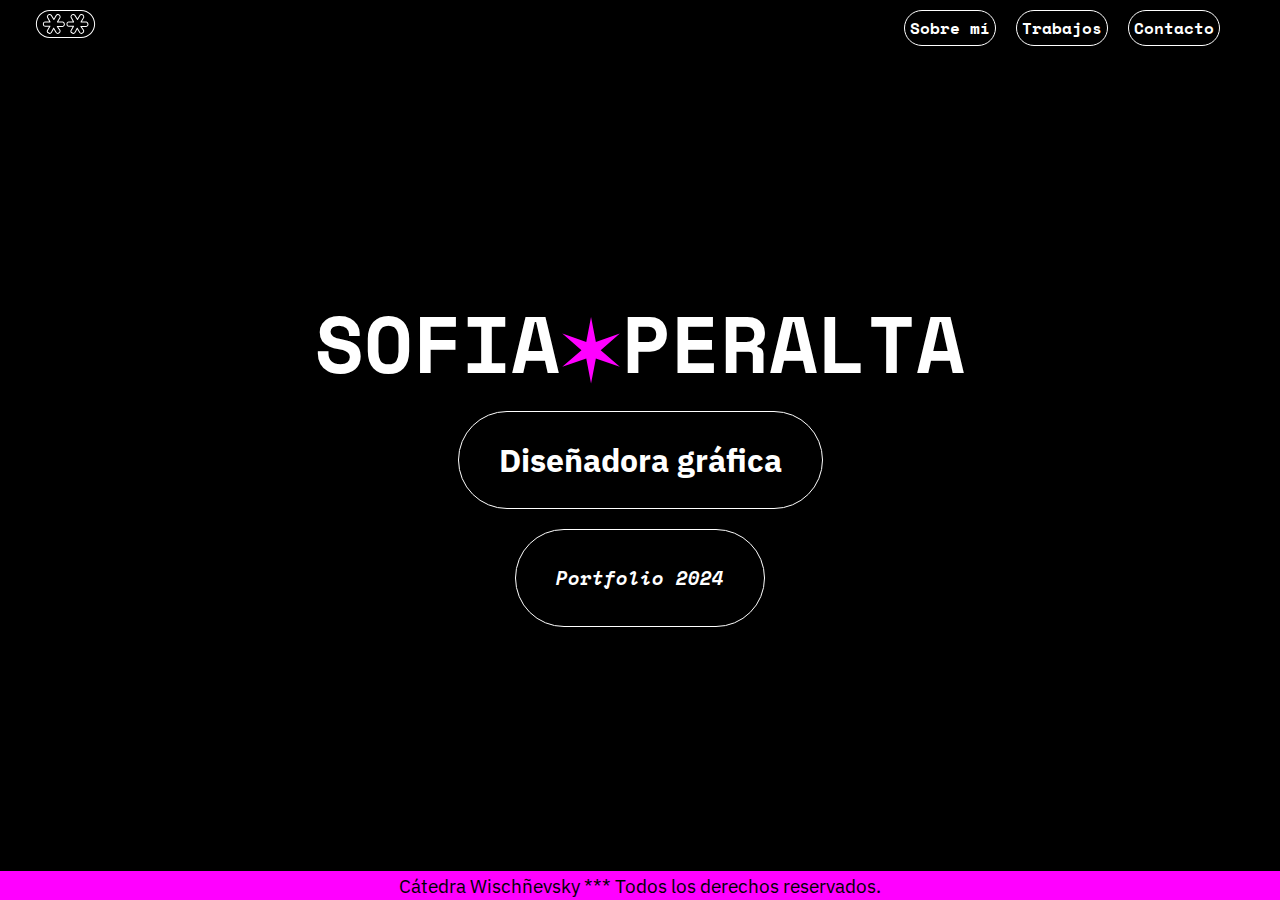
<file: index.html>
<!doctype html>
<html>
<head>
<meta charset="utf-8">
<meta name="viewport" content="width=device-width, initial-scale=1">
<title>SofiaCV</title>
<link href="styles.css" rel="stylesheet" type="text/css">
<link rel="preconnect" href="https://fonts.googleapis.com">
<link rel="preconnect" href="https://fonts.gstatic.com" crossorigin>
<link href="https://fonts.googleapis.com/css2?family=Space+Mono:ital,wght@0,400;0,700;1,400;1,700&display=swap" rel="stylesheet">
<link rel="preconnect" href="https://fonts.googleapis.com">
<link rel="preconnect" href="https://fonts.gstatic.com" crossorigin>
<link href="https://fonts.googleapis.com/css2?family=IBM+Plex+Sans:ital,wght@0,100;0,200;0,300;0,400;0,500;0,600;0,700;1,100;1,200;1,300;1,400;1,500;1,600;1,700&display=swap" rel="stylesheet">
<link rel="icon" href="img/archivos-svg/favicon.svg" type="favicon">
</head>

<body>
		<header>
		<nav class="navbar" >
			<a class="nav-boton-home" href="index.html" target="_self">	 
				<img src="img/archivos-svg/boton-principal.svg" alt="boton" width="120.568px" height="38px" class="svg"/>
			</a>
			<ul class="lista-elementos">
				<li><a href="sobre-mi.html" target="_self">Sobre mí</a></li>
				<li><a href="trabajos.html" target="_self">Trabajos</a></li>
				<li><a href="contacto.html" target="_self">Contacto</a></li>
			</ul>
		</nav>
	</header>
	
<main>
	<div class="principal">
				<h1>SOFIA<span>✶</span>PERALTA</h1>
				<h2>Diseñadora gráfica</h2>
				<h3>Portfolio 2024</h3>
	</div>
</main>
	<footer>
		<p class= "footer-legal"> Cátedra Wischñevsky *** Todos los derechos reservados.</p>
	</footer>

</body>
</html>
</file>
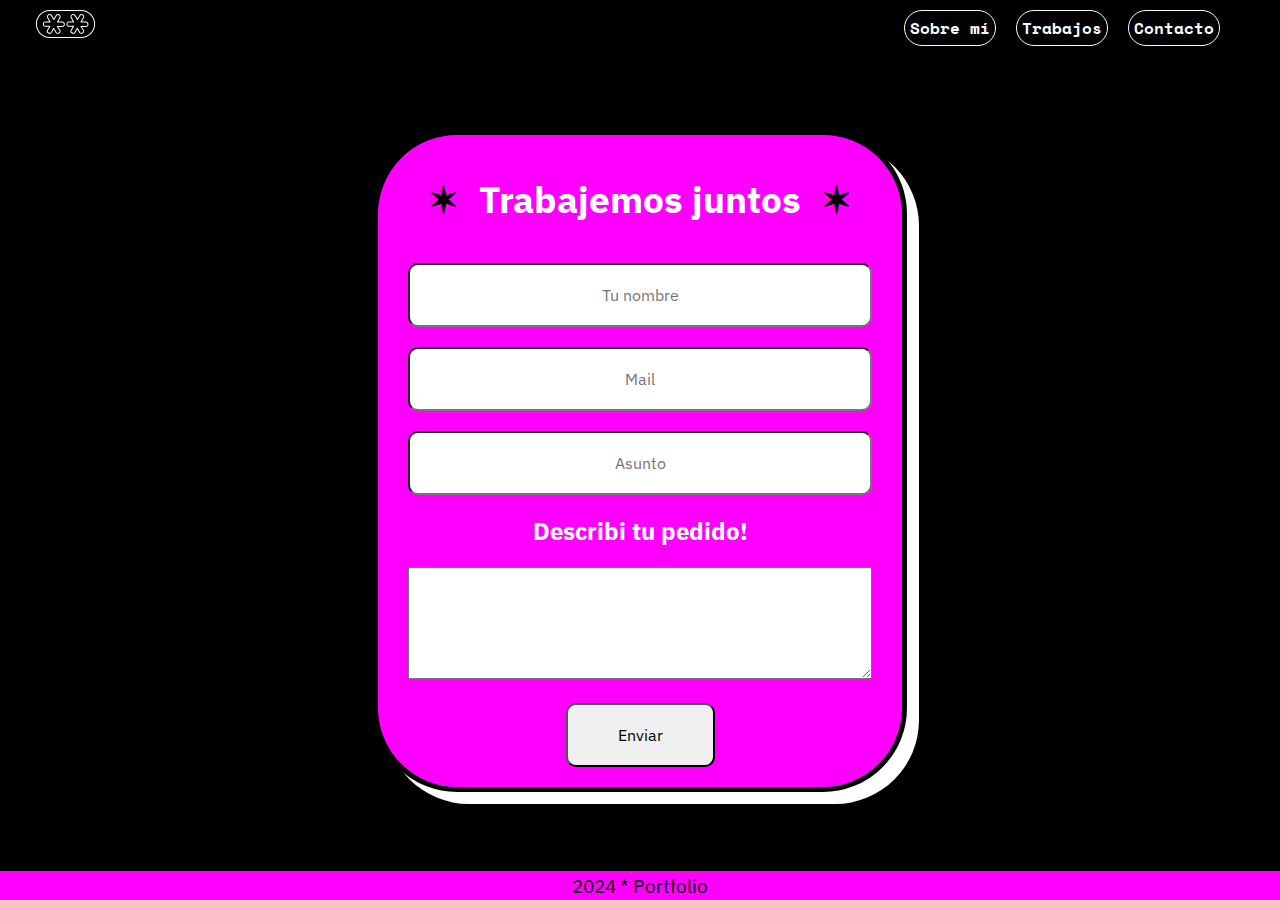
<file: contacto.html>
<!doctype html>
<html>
<head>
<meta charset="utf-8">
<meta name="viewport" content="width=device-width, initial-scale=1.0">
<title>SofiaCV</title>
<link href="styles.css" rel="stylesheet" type="text/css">
<link rel="preconnect" href="https://fonts.googleapis.com">
<link rel="preconnect" href="https://fonts.gstatic.com" crossorigin>
<link href="https://fonts.googleapis.com/css2?family=Space+Mono:ital,wght@0,400;0,700;1,400;1,700&display=swap" rel="stylesheet">
<link rel="preconnect" href="https://fonts.googleapis.com">
<link rel="preconnect" href="https://fonts.gstatic.com" crossorigin>
<link href="https://fonts.googleapis.com/css2?family=IBM+Plex+Sans:ital,wght@0,100;0,200;0,300;0,400;0,500;0,600;0,700;1,100;1,200;1,300;1,400;1,500;1,600;1,700&display=swap" rel="stylesheet">
<link rel="icon" href="img/archivos-svg/favicon.svg" type="favicon">
</head>

<body>
	<header>
		<nav class="navbar" >
			<a class="nav-boton-home" href="index.html" target="_self"><img src="img/archivos-svg/boton-principal.svg" alt="boton" width="120.568px" height="38px" class="svg"/></a>
			<ul class="lista-elementos">
				<li><a href="sobre-mi.html" target="_self">Sobre mí</a></li>
				<li><a href="trabajos.html" target="_self">Trabajos</a></li>
				<li><a href="contacto.html" target="_self">Contacto</a></li>
			</ul>
		</nav>
	</header>
	
<main>
	
<section class="formulario-contenedor">
	<div class="formulario">		
		<h2><span>✶</span>Trabajemos juntos<span>✶</span></h2>
			<form>
				<input class="bloque" type="text" name="nombres" id="nombres" placeholder="Tu nombre">
				<input class="bloque" type="text" name="email" id="email" placeholder="Mail">
				<input class="bloque" type="text" name="asunto" id="asunto" placeholder="Asunto">
				<label><p>Describi tu pedido!</p><textarea name="pedido" spellcheck="false"></textarea></label>
				<div class="boton-enviar">
				<input type="submit" value="Enviar">
				</div>
			</form>
		</div>
</section>

</main>
<footer>
	<p class= "footer-legal">2024 * Portfolio</p>
</footer>	
</body>
</html>
</file>
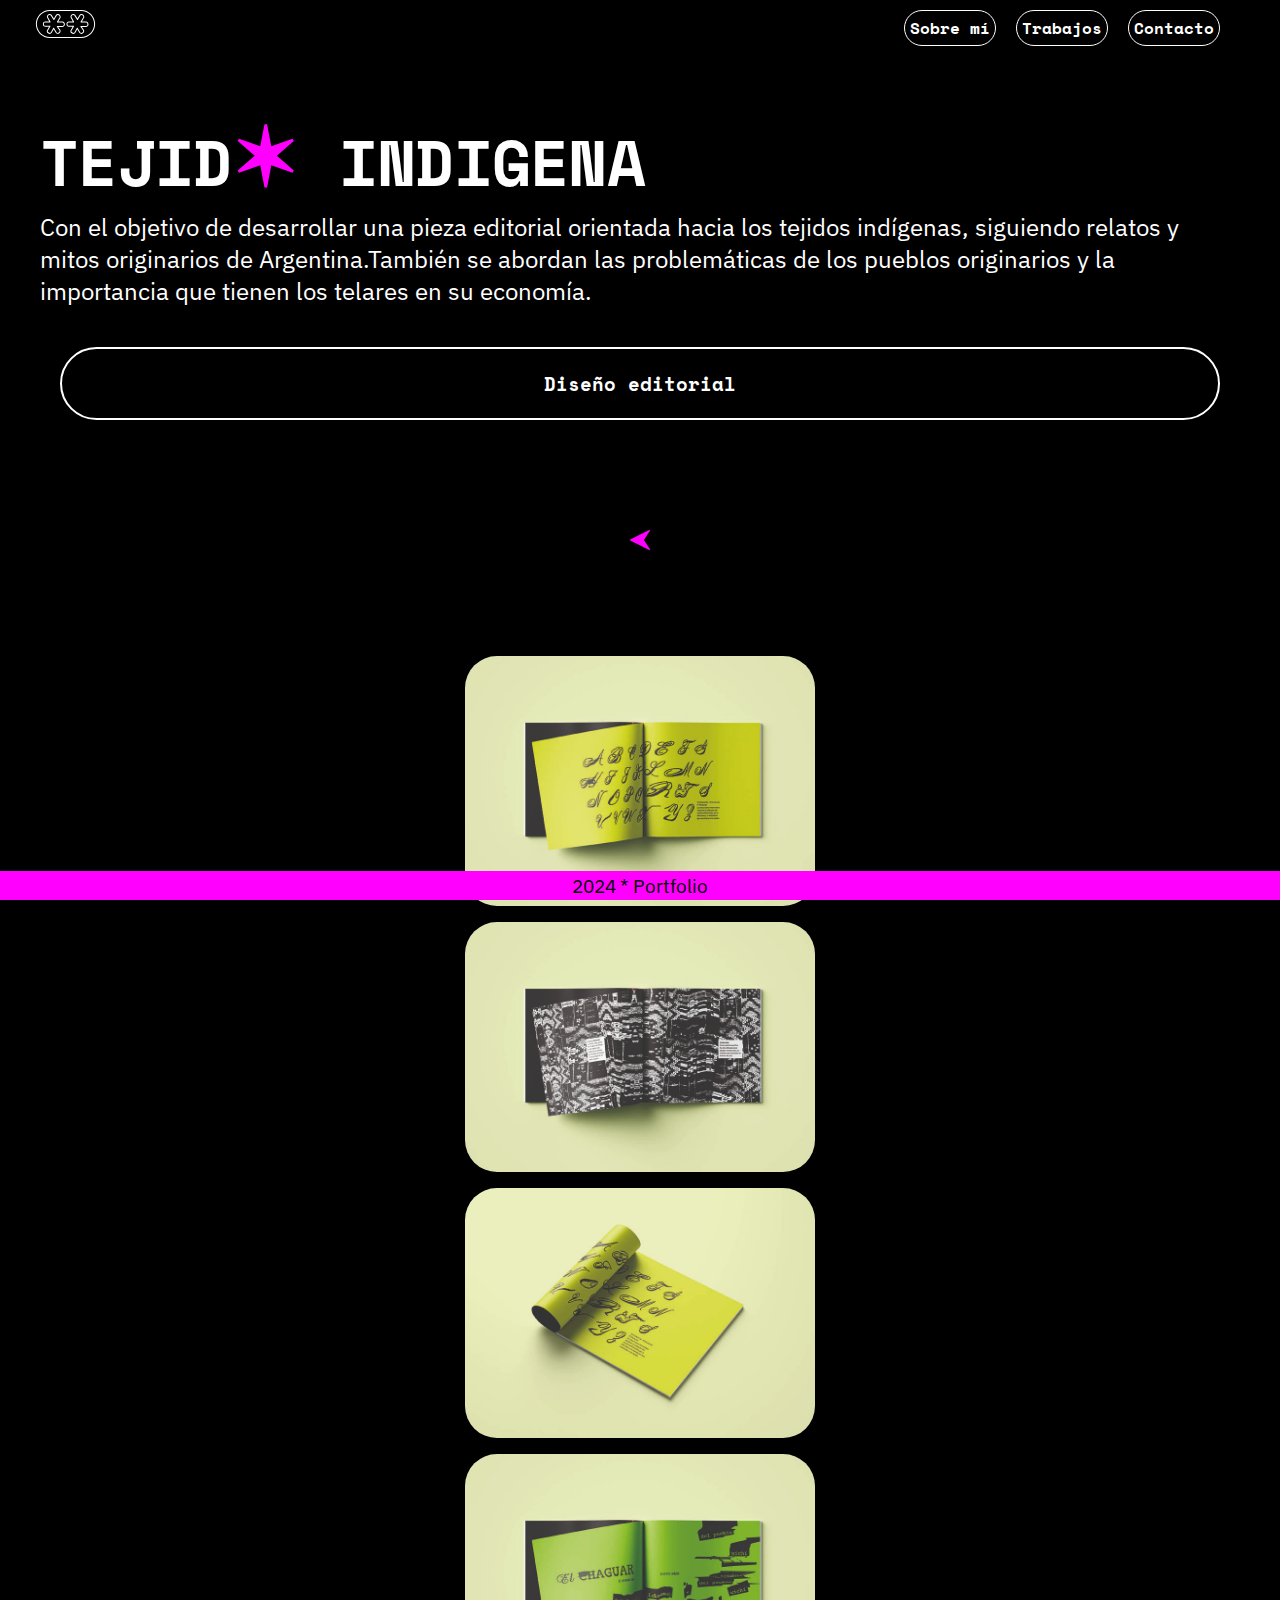
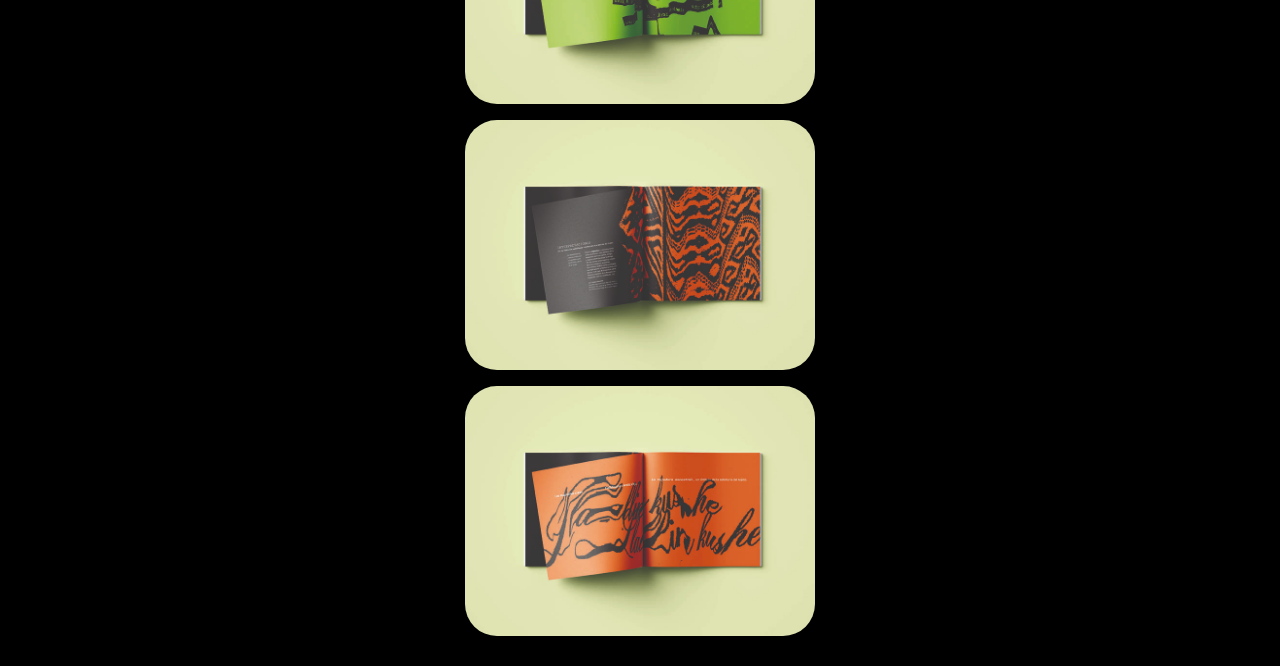
<file: editorial-tejido.html>
<!doctype html>
<html>
<head>
<meta charset="utf-8">
<meta name="viewport" content="width=device-width, initial-scale=1.0">
<title>SofiaCV</title>
<link href="styles.css" rel="stylesheet" type="text/css">
<link rel="preconnect" href="https://fonts.googleapis.com">
<link rel="preconnect" href="https://fonts.gstatic.com" crossorigin>
<link href="https://fonts.googleapis.com/css2?family=Space+Mono:ital,wght@0,400;0,700;1,400;1,700&display=swap" rel="stylesheet">
<link rel="preconnect" href="https://fonts.googleapis.com">
<link rel="preconnect" href="https://fonts.gstatic.com" crossorigin>
<link href="https://fonts.googleapis.com/css2?family=IBM+Plex+Sans:ital,wght@0,100;0,200;0,300;0,400;0,500;0,600;0,700;1,100;1,200;1,300;1,400;1,500;1,600;1,700&display=swap" rel="stylesheet">
<link rel="icon" href="img/archivos-svg/favicon.svg" type="favicon">
</head>


<body>
	<header>
		<nav class="navbar" >
			<a class="nav-boton-home" href="index.html" target="_self"><img src="img/archivos-svg/boton-principal.svg" alt="boton" width="120.568px" height="38px" class="svg"/></a>
			<ul class="lista-elementos">
				<li><a href="sobre-mi.html" target="_self">Sobre mí</a></li>
				<li><a href="trabajos.html" target="_self">Trabajos</a></li>
				<li><a href="contacto.html" target="_self">Contacto</a></li>
			</ul>
		</nav>
	</header>
	
<main>
	<section class="contenedor-estructura">
			<div class="contenedor-descripcion">
			<h1>TEJID<span>✶</span> INDIGENA</h1>
				<p>Con el objetivo de desarrollar una pieza editorial orientada hacia los tejidos indígenas, siguiendo relatos y mitos originarios de Argentina.También se abordan las problemáticas de los pueblos originarios y la importancia que tienen los telares en su economía.</p>	
					<div class="contenedor-descripcion">
						<ul>
						<li>Diseño editorial</li>
						</ul>
					</div>
			</div>
		<a href="trabajos.html"><div class="flecha"><img src="img/archivos-svg/left-flecha.svg" alt="volver" width="20px" height="20px" class="svg"/></div></a>
		<div class="grid-trabajos">
			<section>
				<article class="grid-items">
					<img src="img/galeria/editorial-4.jpg" alt="tejidos" width="350px" height="250px" class="img"/>
					<img src="img/galeria/editorial-7.jpg" alt="tejidos" width="350px" height="250px" class="img"/>
					<img src="img/galeria/editorial-3.jpg" alt="tejidos" width="350px" height="250px" class="img"/>
					<img src="img/galeria/editorial-1.jpg" alt="tejidos" width="350px" height="250px" class="img"/>
					<img src="img/galeria/editorial-5.jpg" alt="tejidos" width="350px" height="250px" class="img"/>
					<img src="img/galeria/editorial-6.jpg" alt="tejidos" width="350px" height="250px" class="img"/>
				</article>
			</section>
		</div>
	</section>				
</main>
<footer>
<p class= "footer-legal">2024 * Portfolio</p>
</footer>
	
</body>
</html>
</file>
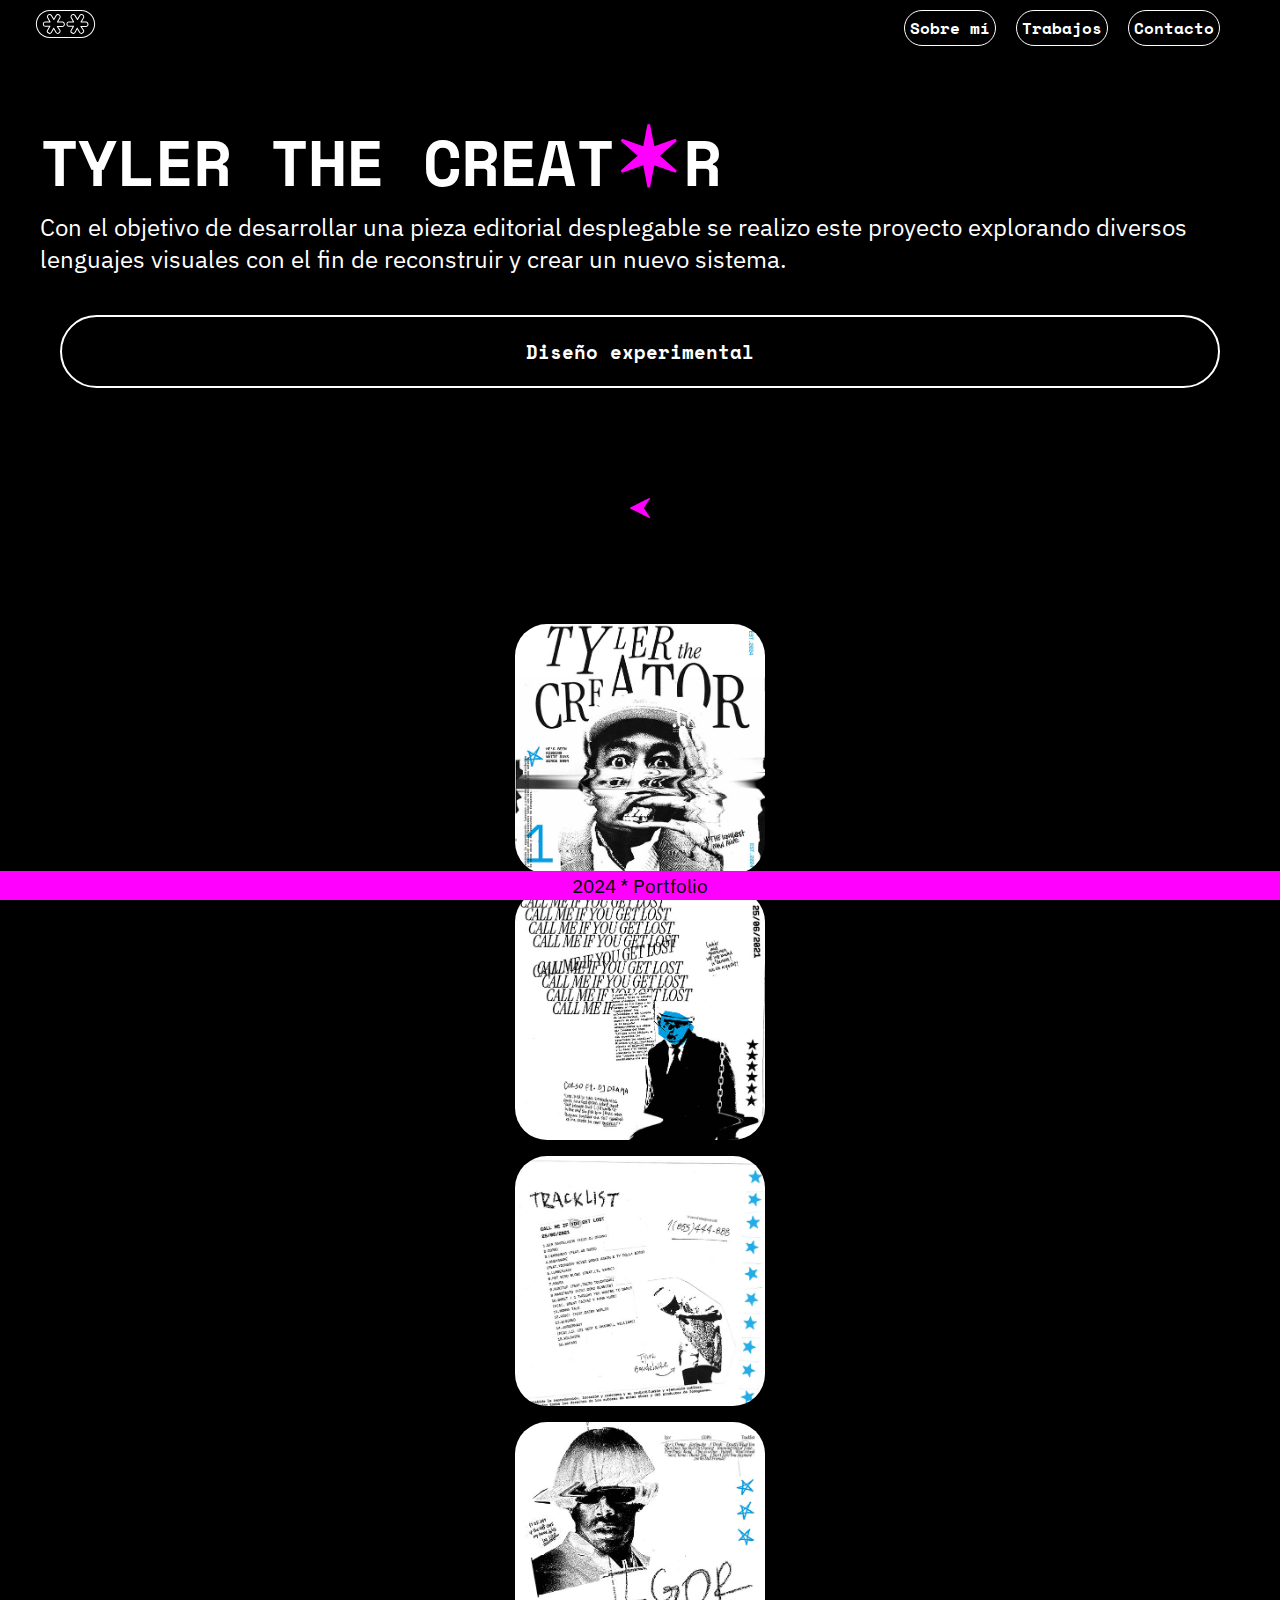
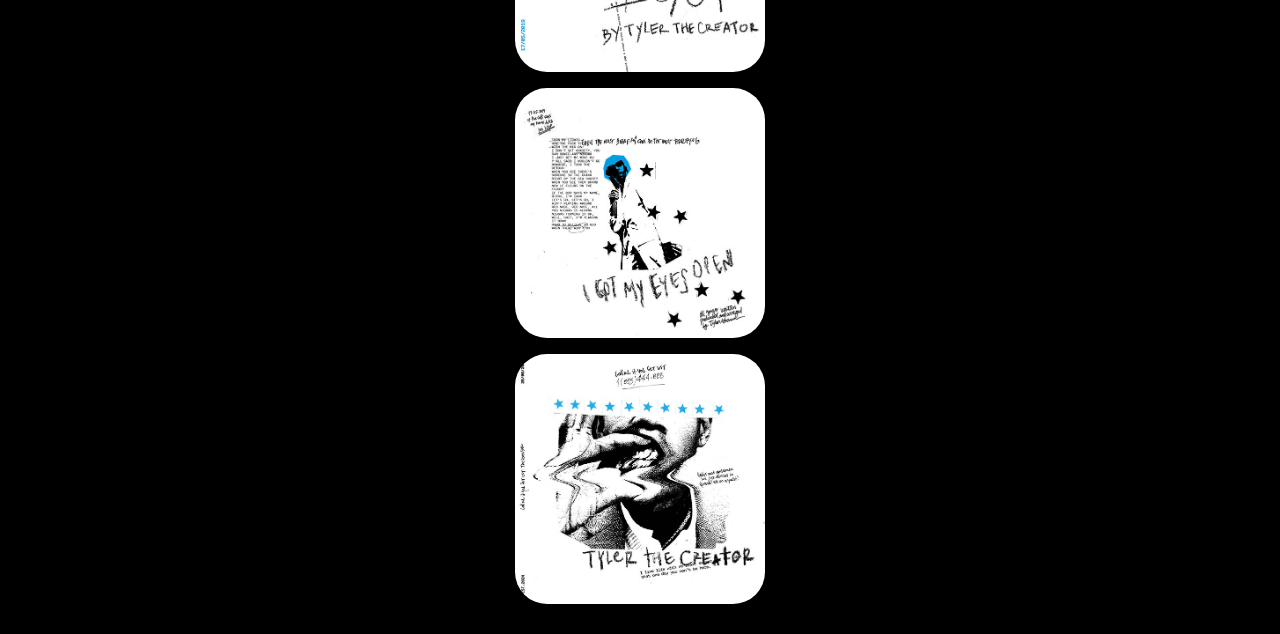
<file: editorial-tyler.html>
<!doctype html>
<html>
<head>
<meta charset="utf-8">
<meta name="viewport" content="width=device-width, initial-scale=1.0">
<title>SofiaCV</title>
<link href="styles.css" rel="stylesheet" type="text/css">
<link rel="preconnect" href="https://fonts.googleapis.com">
<link rel="preconnect" href="https://fonts.gstatic.com" crossorigin>
<link href="https://fonts.googleapis.com/css2?family=Space+Mono:ital,wght@0,400;0,700;1,400;1,700&display=swap" rel="stylesheet">
<link rel="preconnect" href="https://fonts.googleapis.com">
<link rel="preconnect" href="https://fonts.gstatic.com" crossorigin>
<link href="https://fonts.googleapis.com/css2?family=IBM+Plex+Sans:ital,wght@0,100;0,200;0,300;0,400;0,500;0,600;0,700;1,100;1,200;1,300;1,400;1,500;1,600;1,700&display=swap" rel="stylesheet">
<link rel="icon" href="img/archivos-svg/favicon.svg" type="favicon">
</head>


<body>
	<header>
		<nav class="navbar" >
			<a class="nav-boton-home" href="index.html" target="_self"><img src="img/archivos-svg/boton-principal.svg" alt="boton" width="120.568px" height="38px" class="svg"/></a>
			<ul class="lista-elementos">
				<li><a href="sobre-mi.html" target="_self">Sobre mí</a></li>
				<li><a href="trabajos.html" target="_self">Trabajos</a></li>
				<li><a href="contacto.html" target="_self">Contacto</a></li>
			</ul>
		</nav>
	</header>
	
<main>
	<section class="contenedor-estructura">
		<div class="contenedor-descripcion">
			<h1>TYLER THE CREAT<span>✶</span>R</h1>
				<p>Con el objetivo de desarrollar una pieza editorial desplegable se realizo este proyecto explorando diversos lenguajes visuales con el fin de reconstruir y crear un nuevo sistema.</p>	
					<div class="contenedor-descripcion">
						<ul>
						<li>Diseño experimental</li>
						</ul>
					</div>
		</div>
	<a href="trabajos.html"><div class="flecha"><img src="img/archivos-svg/left-flecha.svg" alt="volver" width="20px" height="20px" class="svg"/></div></a>
		<div class="grid-trabajos">
				<article class="grid-items">
					<img src="img/galeria/tyler1.jpg" alt="tyler" width="250px" height="250px" class="img"/>
					<img src="img/galeria/tyler2.jpg" alt="tyler" width="250px" height="250px" class="img"/>
					<img src="img/galeria/tyler3.jpg" alt="tyler" width="250px" height="250px" class="img"/>
					<img src="img/galeria/tyler4.jpg" alt="tyler" width="250px" height="250px" class="img"/>
					<img src="img/galeria/tyler6.jpg" alt="tyler" width="250px" height="250px" class="img"/>
					<img src="img/galeria/tyler7.jpg" alt="tyler" width="250px" height="250px" class="img"/>
				</article>
		</div>
	</section>				
</main>
<footer>
<p class= "footer-legal">2024 * Portfolio</p>
</footer>
	
</body>
</html>
</file>
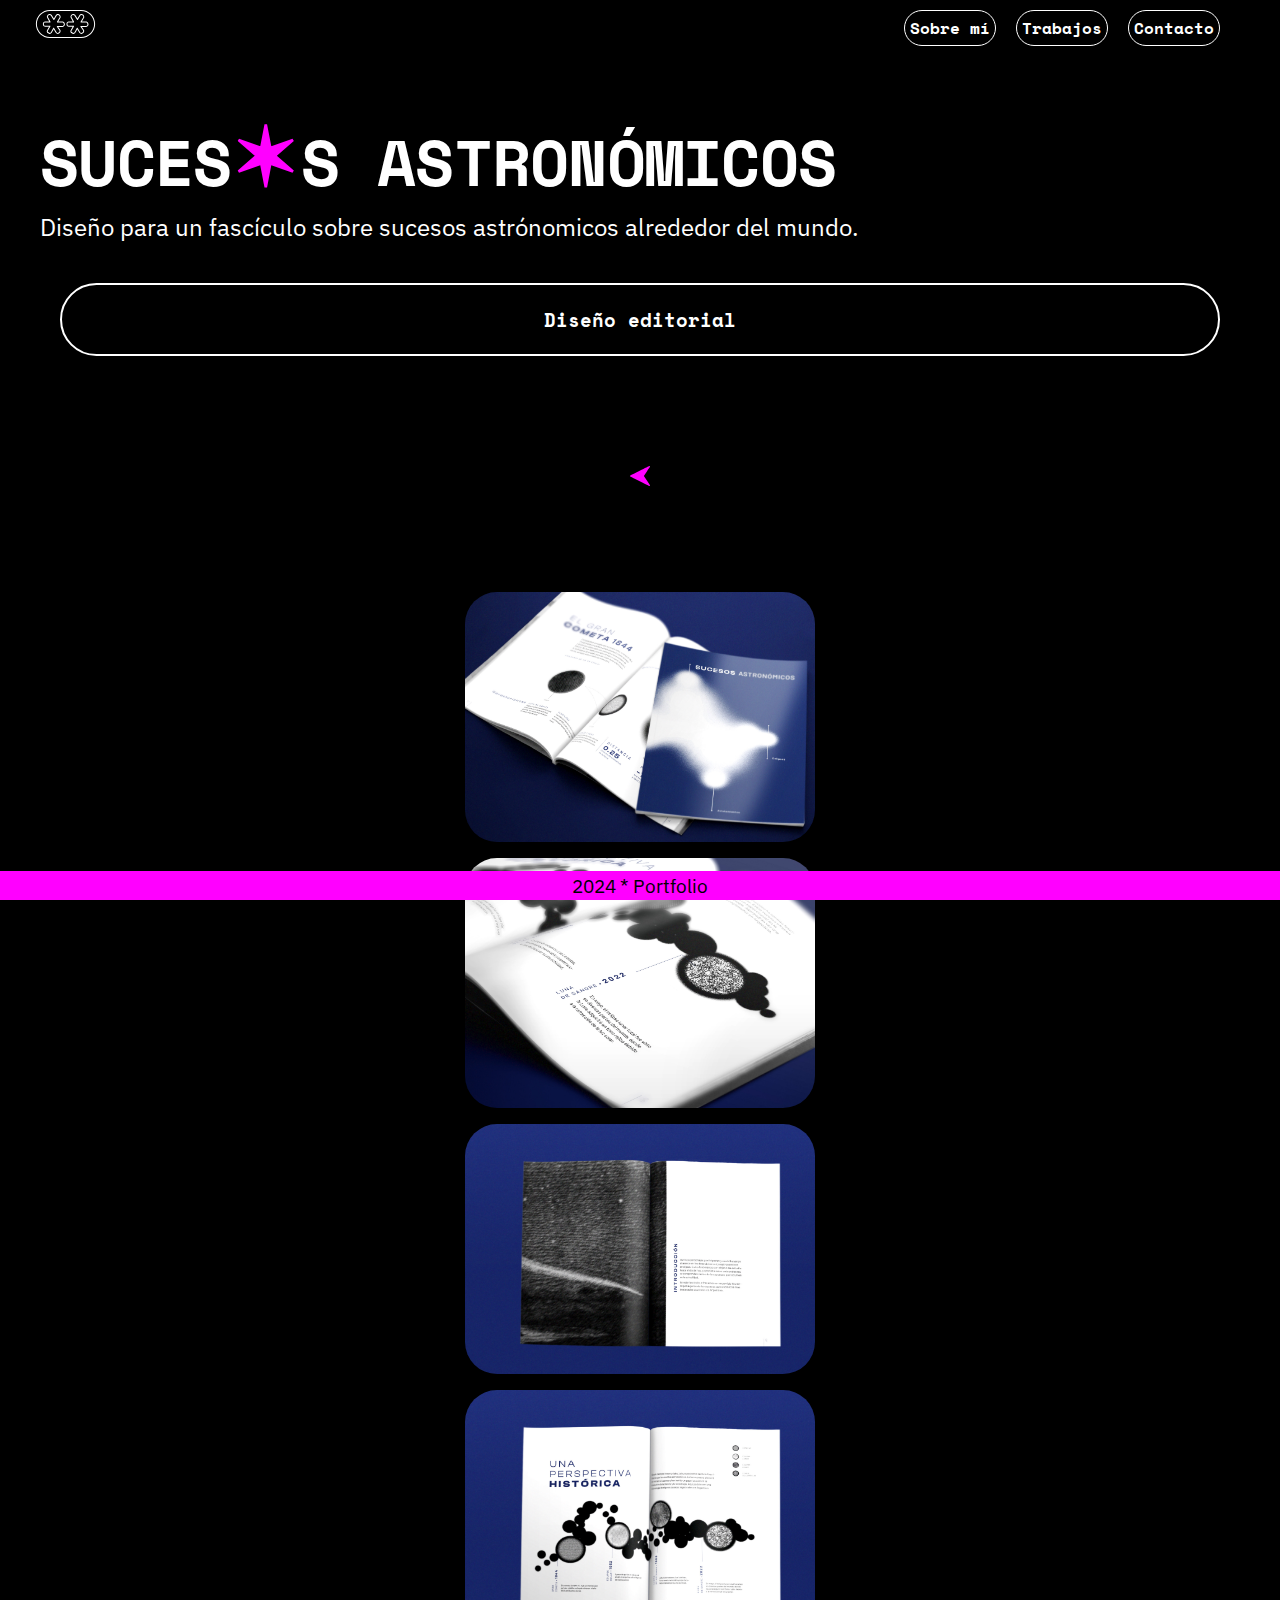
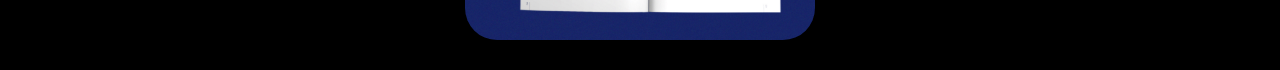
<file: fasciculo-sucesos.html>
<!doctype html>
<html>
<head>
<meta charset="utf-8">
<meta name="viewport" content="width=device-width, initial-scale=1.0">
<title>SofiaCV</title>
<link href="styles.css" rel="stylesheet" type="text/css">
<link rel="preconnect" href="https://fonts.googleapis.com">
<link rel="preconnect" href="https://fonts.gstatic.com" crossorigin>
<link href="https://fonts.googleapis.com/css2?family=Space+Mono:ital,wght@0,400;0,700;1,400;1,700&display=swap" rel="stylesheet">
<link rel="preconnect" href="https://fonts.googleapis.com">
<link rel="preconnect" href="https://fonts.gstatic.com" crossorigin>
<link href="https://fonts.googleapis.com/css2?family=IBM+Plex+Sans:ital,wght@0,100;0,200;0,300;0,400;0,500;0,600;0,700;1,100;1,200;1,300;1,400;1,500;1,600;1,700&display=swap" rel="stylesheet">
<link rel="icon" href="img/archivos-svg/favicon.svg" type="favicon">
</head>


<body>
	<header>
		<nav class="navbar" >
			<a class="nav-boton-home" href="index.html" target="_self"><img src="img/archivos-svg/boton-principal.svg" alt="boton" width="120.568px" height="38px" class="svg"/></a>
			<ul class="lista-elementos">
				<li><a href="sobre-mi.html" target="_self">Sobre mí</a></li>
				<li><a href="trabajos.html" target="_self">Trabajos</a></li>
				<li><a href="contacto.html" target="_self">Contacto</a></li>
			</ul>
		</nav>
	</header>
	
<main>
	<section class="contenedor-estructura">
			<div class="contenedor-descripcion">
			<h1>SUCES<span>✶</span>S ASTRONÓMICOS</h1>
				<p>Diseño para un fascículo sobre sucesos astrónomicos alrededor del mundo. </p>	
					<div class="contenedor-descripcion">
						<ul>
						<li>Diseño editorial</li>
						</ul>
					</div>
			</div>
	<a href="trabajos.html"><div class="flecha"><img src="img/archivos-svg/left-flecha.svg" alt="volver" width="20px" height="20px" class="svg"/></div></a>
		<div class="grid-trabajos">
			<section>
				<article class="grid-items">
					<img src="img/galeria/fasciculo4.jpg" width="350" height="250" alt="fasciculo"/>
					<img src="img/galeria/fasciculo1.jpg" width="350" height="250" alt="fasciculo"/>
					<img src="img/galeria/fasciculo2.jpg" width="350" height="250" alt="fasciculo"/>
					<img src="img/galeria/fasciculo3.jpg" width="350" height="250" alt="fasciculo"/>
				</article>
			</section>
		</div>
	</section>				
</main>
<footer>
<p class= "footer-legal">2024 * Portfolio</p>
</footer>

</body>
</html>
</file>
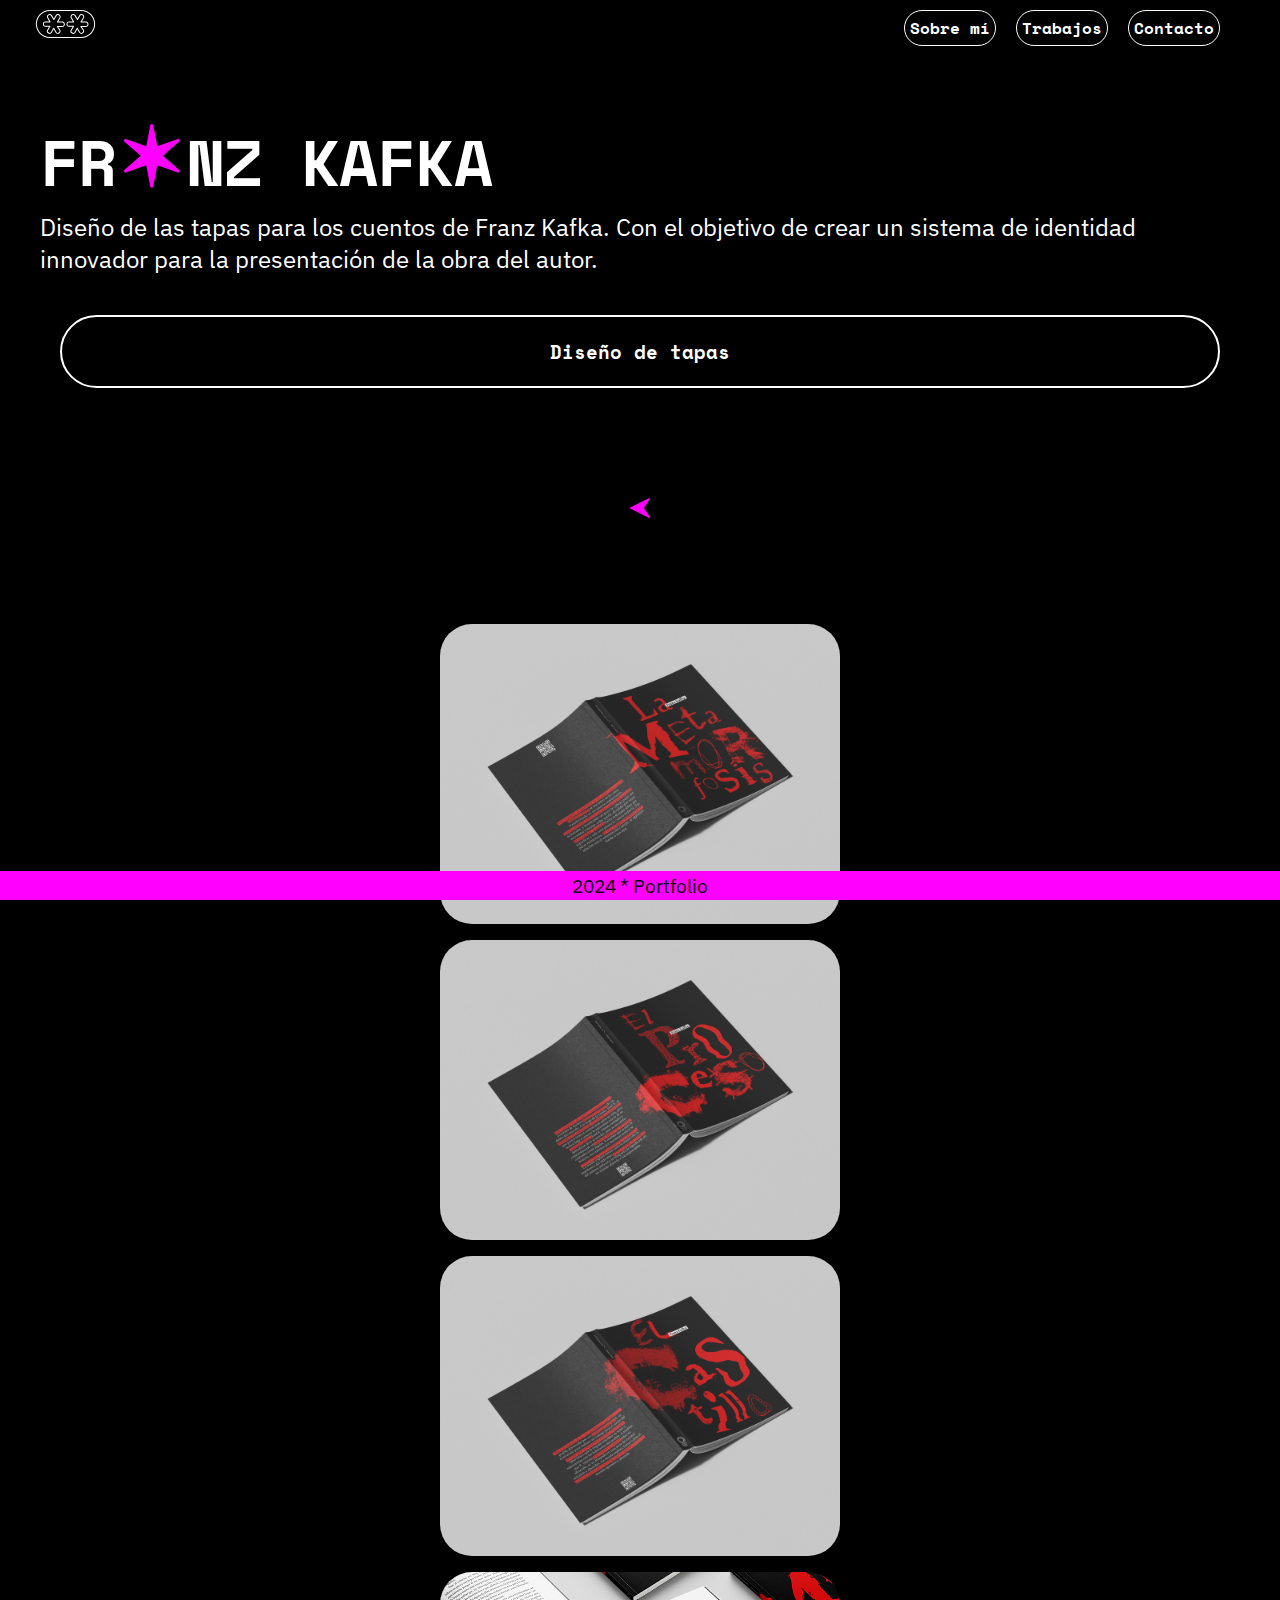
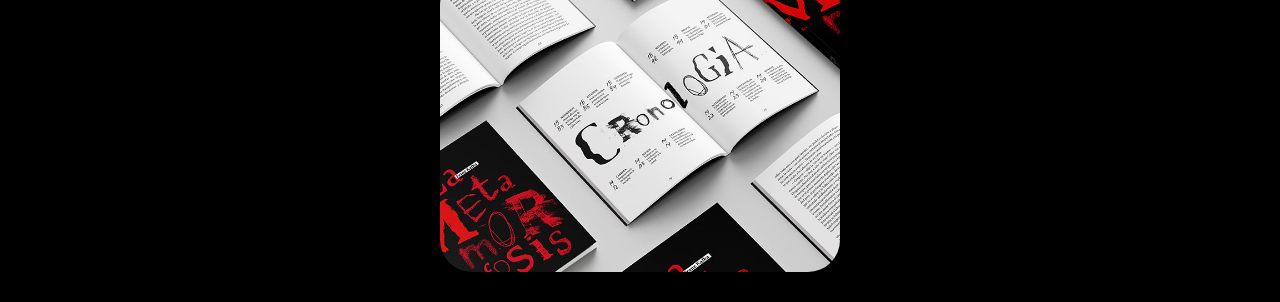
<file: libro-kafka.html>
<!doctype html>
<html>
<head>
<meta charset="utf-8">
<meta name="viewport" content="width=device-width, initial-scale=1.0">
<title>SofiaCV</title>
<link href="styles.css" rel="stylesheet" type="text/css">
<link rel="preconnect" href="https://fonts.googleapis.com">
<link rel="preconnect" href="https://fonts.gstatic.com" crossorigin>
<link href="https://fonts.googleapis.com/css2?family=Space+Mono:ital,wght@0,400;0,700;1,400;1,700&display=swap" rel="stylesheet">
<link rel="preconnect" href="https://fonts.googleapis.com">
<link rel="preconnect" href="https://fonts.gstatic.com" crossorigin>
<link href="https://fonts.googleapis.com/css2?family=IBM+Plex+Sans:ital,wght@0,100;0,200;0,300;0,400;0,500;0,600;0,700;1,100;1,200;1,300;1,400;1,500;1,600;1,700&display=swap" rel="stylesheet">
<link rel="icon" href="img/archivos-svg/favicon.svg" type="favicon">
</head>


<body>
	<header>
		<nav class="navbar" >
			<a class="nav-boton-home" href="index.html" target="_self"><img src="img/archivos-svg/boton-principal.svg" alt="boton" width="120.568px" height="38px" class="svg"/></a>
			<ul class="lista-elementos">
				<li><a href="sobre-mi.html" target="_self">Sobre mí</a></li>
				<li><a href="trabajos.html" target="_self">Trabajos</a></li>
				<li><a href="contacto.html" target="_self">Contacto</a></li>
			</ul>
		</nav>
	</header>
	
<main>
	<section class="contenedor-estructura">
			<div class="contenedor-descripcion">
			<h1>FR<span>✶</span>NZ KAFKA</h1>
				<p>Diseño de las tapas para los cuentos de Franz Kafka. Con el objetivo de crear un sistema de identidad innovador para la presentación de la obra del autor.</p>	
					<div class="contenedor-descripcion">
						<ul>
						<li>Diseño de tapas</li>
						</ul>
					</div>
			</div>
	<a href="trabajos.html"><div class="flecha"><img src="img/archivos-svg/left-flecha.svg" alt="volver" width="20px" height="20px" class="svg"/></div></a>
		<div class="grid-trabajos">
			<section>
				<article class="grid-items">
					<img src="img/galeria/libro-kafka-2.jpg" width="400" height="300" alt=""/> 
					<img src="img/galeria/libro-kafka-3.jpg" width="400" height="300" alt=""/> 
					<img src="img/galeria/libro-kafka-4.jpg" width="400" height="300" alt=""/> 
					<img src="img/galeria/libro-kafka-5.jpg" width="400" height="300" alt=""/> 
			</section>
		</div>
	</article>
	</section>				
</main>
<footer>
<p class= "footer-legal">2024 * Portfolio</p>
</footer>
	
</body>
</html>
</file>
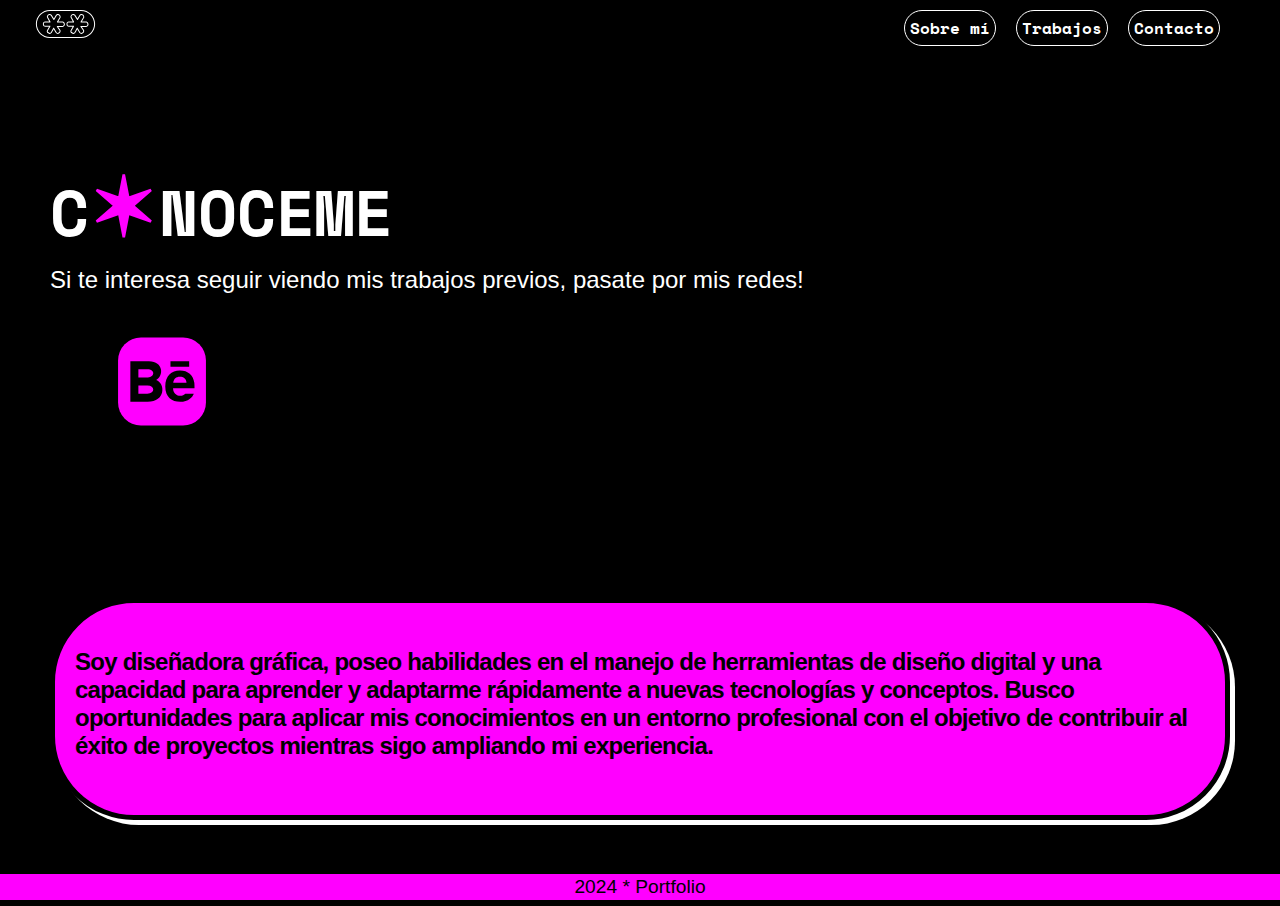
<file: sobre-mi.html>
<!doctype html>
<html>
<head>
<meta charset="utf-8">
<meta name="viewport" content="width=device-width, initial-scale=1.0">
<title>SofiaCV</title>
<link href="styles.css" rel="stylesheet" type="text/css">
<link rel="preconnect" href="https://fonts.googleapis.com">
<link rel="preconnect" href="https://fonts.gstatic.com" crossorigin>
<link href="https://fonts.googleapis.com/css2?family=Space+Mono:ital,wght@0,400;0,700;1,400;1,700&display=swap" rel="stylesheet">
<link rel="icon" href="img/asterisco.png" type="favicon">
</head>

<body>
	<header>
		<nav class="navbar" >
			<a class="nav-boton-home" href="index.html" target="_self"><img src="img/archivos-svg/boton-principal.svg" alt="boton" width="120.568px" height="38px" class="svg"/></a>
				<ul class="lista-elementos">
					<li> <a href="sobre-mi.html" target="_self">Sobre mí</a></li>
					<li> <a href="trabajos.html" target="_self">Trabajos</a></li>
					<li>  <a href="contacto.html" target="_self">Contacto</a></li>
				</ul>
		</nav>
	</header>
	<main>
	<section class="contenedor-iconos">
		<div class="iconos">
			<h1>C<span>✶</span>NOCEME</h1>
			<p>Si te interesa seguir viendo mis trabajos previos, pasate por mis redes!</p>
				<a href="https://www.behance.net/sofia_peralta" target="_blank">
					<img src="img/archivos-svg/boton-be.svg" alt="behance" width="95px" height="95px" class="svg">
				</a>
		</div>
		<div class="sobre-mi">
			<p>Soy diseñadora gráfica, poseo habilidades en el manejo de herramientas de diseño digital y una capacidad para aprender y adaptarme rápidamente a nuevas tecnologías y conceptos. 
			Busco oportunidades para aplicar mis conocimientos en un entorno profesional con el objetivo de contribuir al éxito de proyectos mientras sigo ampliando mi experiencia.</p>
		</div>
	</section>
	</main>
		<footer>
	<p class= "footer-legal">2024 * Portfolio</p>
</footer>
</body>
</html>
</file>
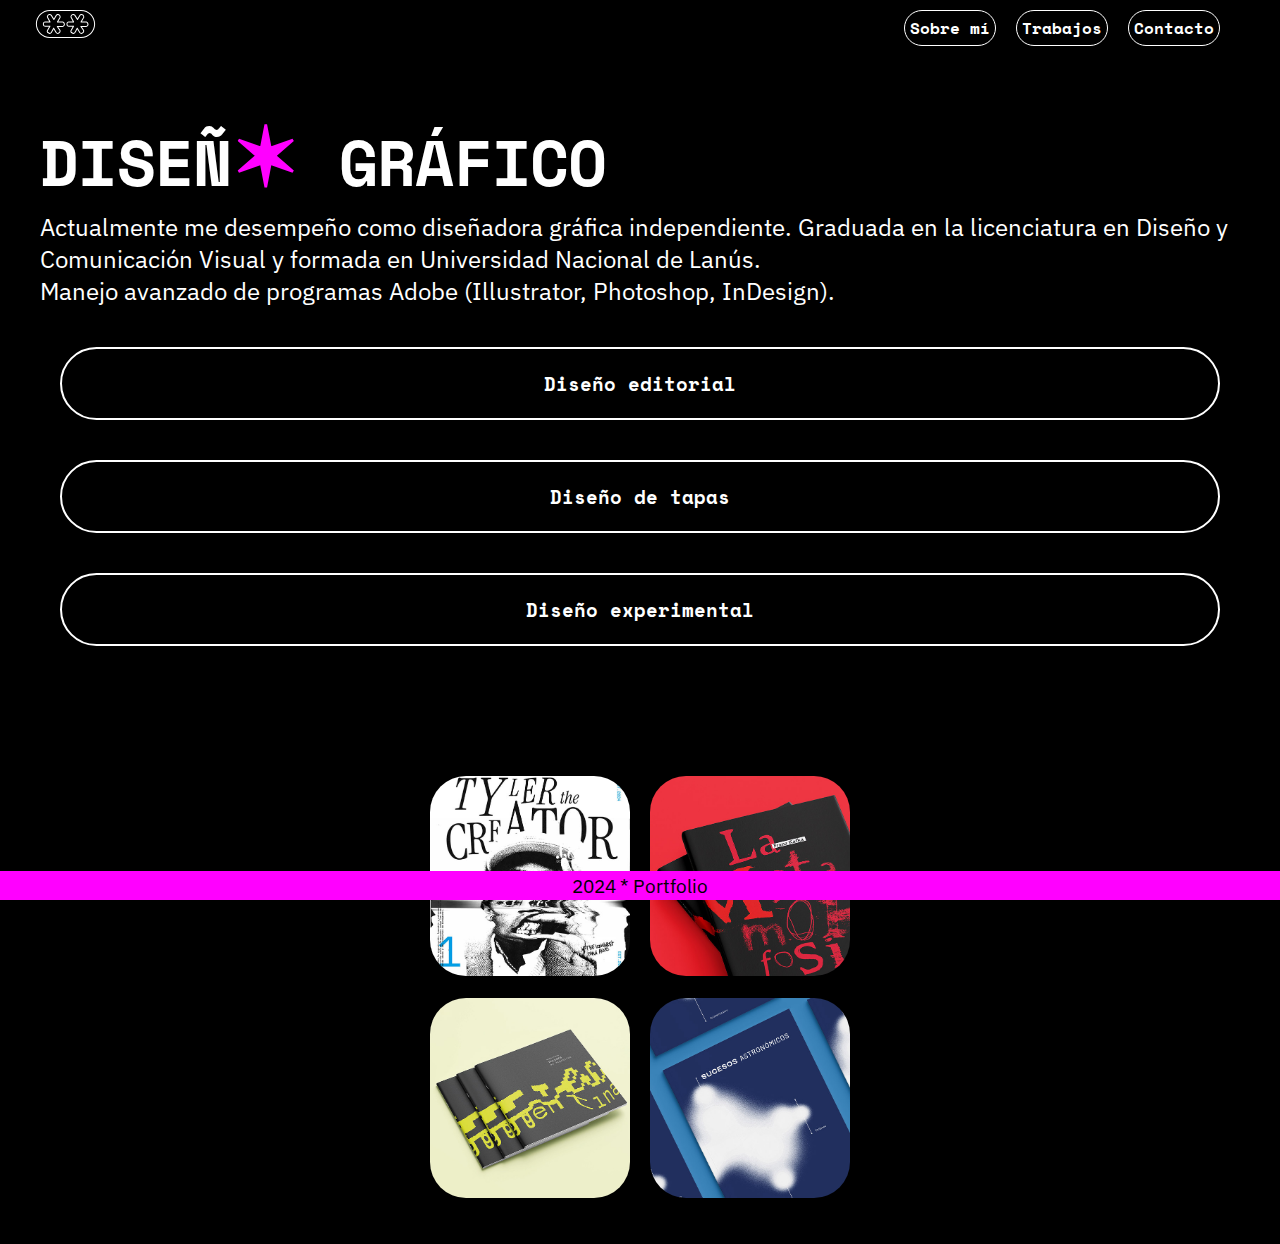
<file: trabajos.html>
<!doctype html>
<html>
<head>
<meta charset="utf-8">
<meta name="viewport" content="width=device-width, initial-scale=1.0">
<title>SofiaCV</title>
<link href="styles.css" rel="stylesheet" type="text/css">
<link rel="preconnect" href="https://fonts.googleapis.com">
<link rel="preconnect" href="https://fonts.gstatic.com" crossorigin>
<link href="https://fonts.googleapis.com/css2?family=Space+Mono:ital,wght@0,400;0,700;1,400;1,700&display=swap" rel="stylesheet">
<link rel="preconnect" href="https://fonts.googleapis.com">
<link rel="preconnect" href="https://fonts.gstatic.com" crossorigin>
<link href="https://fonts.googleapis.com/css2?family=IBM+Plex+Sans:ital,wght@0,100;0,200;0,300;0,400;0,500;0,600;0,700;1,100;1,200;1,300;1,400;1,500;1,600;1,700&display=swap" rel="stylesheet">
<link rel="icon" href="img/archivos-svg/favicon.svg" type="favicon">
</head>


<body>
	<header>
		<nav class="navbar" >
			<a class="nav-boton-home" href="index.html" target="_self"><img src="img/archivos-svg/boton-principal.svg" alt="boton" width="120.568px" height="38px" class="svg"/></a>
			<ul class="lista-elementos">
				<li><a href="sobre-mi.html" target="_self">Sobre mí</a></li>
				<li><a href="trabajos.html" target="_self">Trabajos</a></li>
				<li><a href="contacto.html" target="_self">Contacto</a></li>
			</ul>
		</nav>
	</header>
	
<main>
	
	<section class="contenedor-estructura">
			<div class="contenedor-descripcion">
				<h1>DISEÑ<span>✶</span> GRÁFICO</h1>
					<p>	Actualmente me desempeño como diseñadora gráfica independiente. 
						Graduada en la licenciatura en Diseño y Comunicación Visual y 
						formada en Universidad Nacional de Lanús. <br>Manejo avanzado de programas Adobe (Illustrator, Photoshop, InDesign).</br> 
					</p>	
					<div class="contenedor-descripcion">
						<ul>
							<li>Diseño editorial</li>
							<li>Diseño de tapas</li>
							<li>Diseño experimental</li>
						</ul>
					</div>
			</div>	
		<section class="estructura">	
			<div class="trabajos">
					<a href="editorial-tyler.html"><img src="img/galeria/tyler1.jpg" alt="tyler" width="200px" height="200px" class="img"></a>
					<a href="libro-kafka.html"><img src="img/galeria/libro-kafka-1.jpg" alt="kafka" width="200px" height="200px" class="img"></a>
					<a href="editorial-tejido.html"><img src="img/galeria/editorial-2.jpg" alt="tejidos" width="200px" height="200px" class="img"></a>
					<a href="fasciculo-sucesos.html"><img src="img/galeria/fasciculo5.jpg" alt="fasciculo" width="200px" height="200px" class="img"></a>
				</div>
		</section>
	</section>
</main>

<footer>
	<p class= "footer-legal">2024 * Portfolio</p>
</footer>

</body>
</html>
</file>
<file: styles.css>
@charset "utf-8";
/* CSS Document */


* { 
	margin: 0;
	padding: 0;
	box-sizing: border-box;
	list-style: none;
	text-decoration: none;
}

body {
	background: #000000;
	color: #FFFFFF;
}

li {
	font-family: "Space Mono", monospace;
	font-size: 1em;	

}

a {
	font-family: "Space Mono", monospace;
	font-size: 1em;
	color: #FFFFFF;	
}

p {
	font-family: "IBM Plex Sans", sans-serif;
	font-size: 1.5em;
}

span {
	font-size: 1.3em;
	color: magenta;
}

h1 { 
	font-family: "Space Mono", monospace;
	font-size: 4em;
}

h2 {
	font-family: "IBM Plex Sans", serif;
	font-style: normal;

}

h3 {
	font-family: "Space Mono", monospace;
	color: white;
	font-size: 1.2em;
}


/*----- Nav -----*/

.navbar {
	display: flex;
	align-content: stretch;
	justify-content: space-between;
	background-color: #000000;
}


.navbar li:hover {
	background-color: magenta;
	border-radius: 10px;
	transition: 0.6s;
}

.navbar ul {
	display: flex;
	font-size: 1em;
	padding:  10px 50px;
}

.navbar a {
	font-weight: 700;
	display: flex;
	padding:  10px 50px;
}

/*----- Nav -----*/

.principal {
	height: 90vh;
	display: flex;
	flex-direction: column;
	justify-content: center;
	align-items: center;
	line-height: 6em;
	gap: 20px;
}

.principal h1 {
	display: flex;
	font-size: 5em;
}

.principal h2 {
	font-size: 2em;
	justify-content: center;
	border: 1px solid;
	border-radius: 50px;
	padding: 0px 40px;
}

.principal h3 {
	font-style: italic;
	justify-content: center;
	border: 1px solid;
	border-radius: 50px;
	padding: 0px 40px;	
}

.principal h2:hover,h3:hover {
	background-color: magenta;
	color: #000000;
	border-radius: 50px;
	transition: 0.6s;
}

/*----- SOBRE MI -----*/

.contenedor-iconos {
  	height: 90vh;
	display: flex;
 	justify-content:center;
	align-items:center;
	gap: 50px;
}

.sobre-mi {
	width: 25%;
	border-radius: 84px;
	border: 5px solid black;
	box-shadow: 12px 12px;
	background: magenta;	
}

.sobre-mi p {
	padding: 35px;
	font-weight: 800;
	color: black;
	letter-spacing: -0.75px;
}

/*-----CONOCEME-----*/

.iconos {
	height: 60%;
	width: 30%;
}

.iconos img { 
	margin: 40px 0px;
}

/*----- CONTACTO -----*/ 

.formulario h2 {
	font-size: 2.3em;
	padding-top: 20px;
}

.formulario-contenedor {
	height: 90vh;
	display: flex;
	justify-content: center;
	align-items: center;
}

.formulario {
	display: flex;
	flex-direction: column;
	background: magenta;
	gap: 40px;
	padding: 20px 30px;
	border-radius: 84px;
	border: 5px solid black;
	box-shadow: 12px 12px;
}

.formulario span {
	color: #000000;
	font-size: 1em;
	padding: 0px 20px;
}

form {	
	display: flex;
	flex-direction: column;
	gap: 20px;
}

input {
	padding: 20px 50px;
	font-family: "IBM Plex Sans", sans-serif;
	font-size: 1em;
	border-radius: 10px;
	text-align: center;
}

label p {
	padding-bottom: 20px;
	font-weight: 800;
	display: flex;
	justify-content: center;
}

textarea {
	height: 112px;
	width: 100% ;
}

.boton-enviar {
	display: flex;
	justify-content: center;
}

/*----- GRID -----*/

.grid-items {
	display: grid;
	grid-template-columns: repeat(2, 1fr);
	grid-column-gap: 20px;
	grid-row-gap: 1em;
}

.trabajos {
	display: grid;
	grid-template-columns: repeat(2, 1fr);
	grid-column-gap: 20px;
	grid-row-gap: 1em;
}

.trabajos img {
	border-radius: 36px;
}

/*----- ANIMACIONES IMAGENES -----*/

.grid-items img:hover {
	transform: scale(1.3);
}

.grid-items img {
	border-radius: 32px;
	transition: 0.6s;

}

/*----- TRABAJOS GALERIA -----*/

.contenedor-estructura {
	display: flex;
	height: 90vh;
   	justify-content:center;
 	align-items: center;
	gap: 50px;
  
}

.estructura {
	position: relative;
	left: 80px;
}

/*----- FLECHA VOLVER  -----*/

.flecha {
	padding: 20px;
}

/*----- TEXTOS EN TRABAJOS -----*/

.contenedor-descripcion {
	width: 35%;
}

.contenedor-descripcion h1 {
	letter-spacing: -0.75px;
	line-height: 90%;
	margin: 20px 0px;
	}

.contenedor-trabajos { 
	display: flex;
	justify-content: center;
}

.contenedor-descripcion ul li {
	border: 2px solid;
	font-weight: 800;
	border-radius: 80px;
	padding: 10px 20px;
	margin: 40px 0px;
}


/*----- FOOTER -----*/

.footer-legal{
	font-size: 1em;
	position: fixed;
	color: black;
	background-color: magenta;
	text-align: center;
	padding: 2px;
	bottom: 0px;
	width: 100%;
}


/*----- FUENTES -----*/

.space-mono-regular {
	font-family: "Space Mono", monospace;
	font-weight: 400;
	font-style: normal;
}

.space-mono-bold {
	font-family: "Space Mono", monospace;
	font-weight: 700;
	font-style: normal;
}

.space-mono-regular-italic {
	font-family: "Space Mono", monospace;
	font-weight: 400;
	font-style: italic;
}

.space-mono-bold-italic {
	font-family: "Space Mono", monospace;
	font-weight: 700;
	font-style: italic;
}

.ibm-plex-sans-regular {
	font-family: "IBM Plex Sans", serif;
	font-weight: 400;
	font-style: normal;
  }

  .ibm-plex-sans-bold {
	font-family: "IBM Plex Sans", serif;
	font-weight: 700;
	font-style: normal;
  }
  
  .ibm-plex-sans-regular-italic {
	font-family: "IBM Plex Sans", serif;
	font-weight: 400;
	font-style: italic;
  }


/**** NAV ****/
.navbar a { 
	padding: 5px 5px;
}

.lista-elementos li{
	margin: 0px 10px;
	border: 1px solid;
	border-radius: 19px;
}

.navbar img {
	padding: 5px 10px;
}

/**** SOBRE MI ****/

.contenedor-iconos {
	margin: 20px;
	padding: 30px;
	flex-direction: column;
	align-content: center;
	row-gap: 5px;
}

.iconos {
	width: 100%;
}

.iconos img {
	width: 19%;
}

.sobre-mi {
	width: 100%;
	padding-bottom: 10px;
	box-shadow: 5px 5px;
}

.sobre-mi p {
	padding: 45px 20px;
}

/**** TRABAJOS ****/

.contenedor-estructura {
	padding-top: 30px;
	margin: 20px;
	justify-content: flex-start;
	flex-direction: column;
}

.estructura {
	position: initial;
	padding: 40px;
}

.contenedor-descripcion {
	width: 100%;
	padding: 0px 20px ;
}

.contenedor-descripcion ul li {
	font-size: larger;
	padding: 20px;	
}
.contenedor-descripcion li {
	text-align: center;
}

/**** GALERIA ****/ 

.grid-items {
	display: flex;
	flex-direction: column;
	padding: 30px;
}

/**** FOOTER ****/

.footer-legal {
	display: flex;
	justify-content: center;
	align-items: center;
	font-size: larger;
	}


  /*----- MEDIA -----*/

  @media screen and (max-width: 600px) {

	body {
		font-size: 0.75em;
	}
</file>
